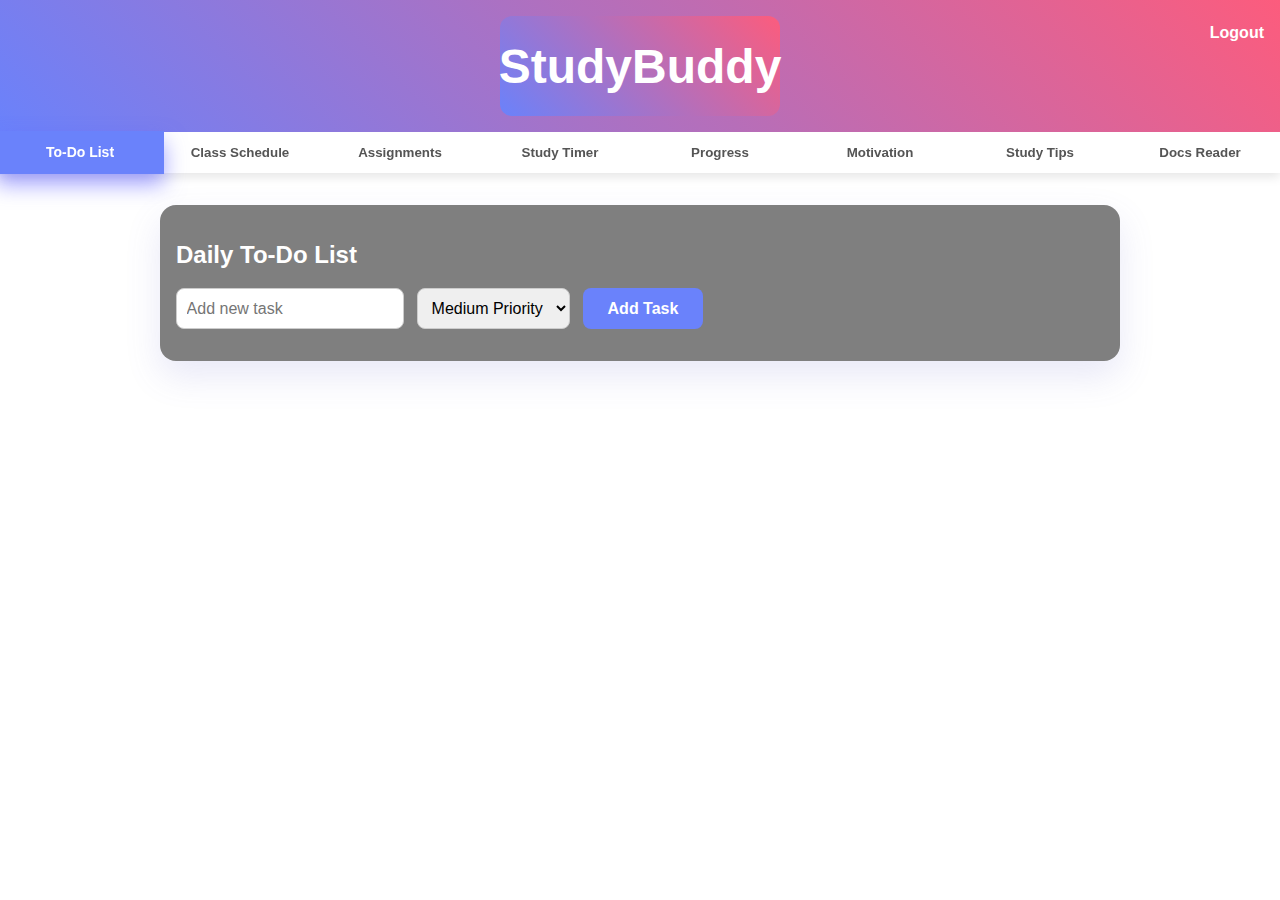
<file: index.html>
<!DOCTYPE html>
<html lang="en">
<head>
  <meta charset="UTF-8" />
  <meta name="viewport" content="width=device-width, initial-scale=1" />
  <title>StudyBuddy Dashboard</title>
  <link rel="stylesheet" href="index.css" />
  <script src="https://mozilla.github.io/pdf.js/build/pdf.js"></script>
  <style>
    body {
      background: url('https://images.unsplash.com/photo-1506744038136-46273834b3fb?auto=format&fit=crop&w=1470&q=80') center/cover no-repeat fixed;
      color: #fff;
    }
    main {
      background: rgba(0,0,0,0.5);
    }
  </style>
</head>
<body>
  <header>
    <h1 id="animatedTitle"><div class="card">StudyBuddy</div></h1>
    <a href="login.html" class="logout-link">Logout</a>
  </header>
  <nav>
    <button class="tab-btn active" data-tab="todo">To-Do List</button>
    <button class="tab-btn" data-tab="schedule">Class Schedule</button>
    <button class="tab-btn" data-tab="assignments">Assignments</button>
    <button class="tab-btn" data-tab="timer">Study Timer</button>
    <button class="tab-btn" data-tab="dashboard">Progress</button>
    <button class="tab-btn" data-tab="videos">Motivation</button>
    <button class="tab-btn" data-tab="tips">Study Tips</button>
    <button class="tab-btn" data-tab="docs">Docs Reader</button>
  </nav>
  <main>
    <section id="todo" class="tab-content active">
      <h2>Daily To-Do List</h2>
      <form id="todoForm">
        <input type="text" id="todoInput" placeholder="Add new task" required />
        <select id="prioritySelect">
          <option value="High">High Priority</option>
          <option value="Medium" selected>Medium Priority</option>
          <option value="Low">Low Priority</option>
        </select>
        <button type="submit">Add Task</button>
      </form>
      <ul id="todoList"></ul>
    </section>

    <section id="schedule" class="tab-content">
      <h2>Class Schedule Organizer</h2>
      <form id="scheduleForm">
        <input type="text" id="className" placeholder="Class Name" required />
        <input type="time" id="classTime" required />
        <button type="submit">Add Class</button>
      </form>
      <ul id="scheduleList"></ul>
    </section>

    <section id="assignments" class="tab-content">
      <h2>Assignments & Deadlines</h2>
      <form id="assignmentForm">
        <input type="text" id="assignmentName" placeholder="Assignment" required />
        <input type="date" id="assignmentDue" required />
        <button type="submit">Add Assignment</button>
      </form>
      <ul id="assignmentsList"></ul>
    </section>

    <section id="timer" class="tab-content">
      <h2>Study Timer (Pomodoro)</h2>
      <div id="timerDisplay">25:00</div>
      <button id="startTimer">Start</button>
      <button id="pauseTimer">Pause</button>
      <button id="resetTimer">Reset</button>
    </section>

    <section id="dashboard" class="tab-content">
      <h2>Progress Tracker</h2>
      <p>Tasks completed: <span id="tasksCompleted">0</span></p>
      <p>Assignments completed: <span id="assignmentsCompleted">0</span></p>
    </section>

    <section id="videos" class="tab-content">
      <h2>Motivational Videos</h2>
      <iframe id="motivationVideo" width="560" height="315" src="" 
              title="Motivational Video" frameborder="0" allowfullscreen></iframe>
    </section>

    <section id="tips" class="tab-content">
      <h2>Study Tips</h2>
      <p id="studyTip" style="font-size:1.2rem; padding:1rem; background: rgba(255,255,255,0.2); border-radius: 10px; max-width:600px; margin:auto;"></p>
    </section>

    <section id="docs" class="tab-content">
      <h2>Document Reader with Time Tracker</h2>
      <input type="file" id="fileInput" accept=".pdf,.txt,.doc,.docx" />
      <div id="pdfViewer" style="border:1px solid #ccc; margin-top:1em; height:600px; overflow:auto;"></div>
      <div id="docContent" style="white-space: pre-wrap; border:1px solid #ccc; padding:1em; margin-top:1em; height: 300px; overflow-y: auto;"></div>
      <p id="timeSpent">Time spent on document: 0 seconds</p>
    </section>
  </main>

  <script src="index.js"></script>
</body>
</html>
</file>
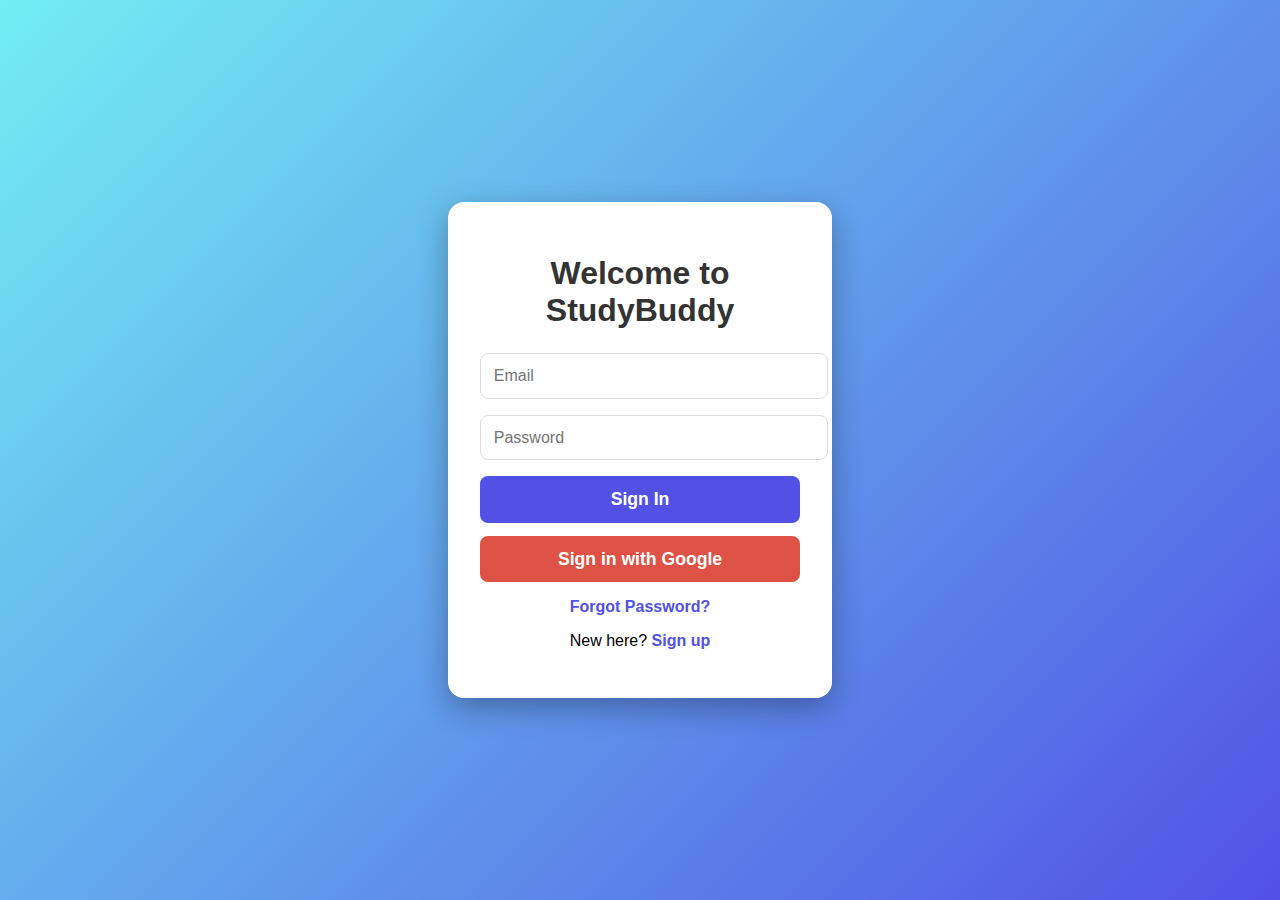
<file: login.html>
<!DOCTYPE html>
<html lang="en">
<head>
  <meta charset="UTF-8" />
  <meta name="viewport" content="width=device-width, initial-scale=1" />
  <title>Student Task Manager - Login</title>
  <link rel="stylesheet" href="login.css" />
</head>
<body>
  <div class="login-container">
    <h1>Welcome to StudyBuddy</h1>
    <form id="loginForm" action="index.html" method="GET">
      <input type="email" placeholder="Email" required />
      <input type="password" placeholder="Password" required />
      <button type="submit">Sign In</button>
    </form>
    <button id="gmailLogin" class="gmail-login">Sign in with Google</button>
    <p><a href="#" id="forgotPass">Forgot Password?</a></p>
    <p>New here? <a href="#" id="signUpLink">Sign up</a></p>
  </div>

  <script src="login.js"></script>
</body>
</html>
</file>
<file: index.css>
* {
  box-sizing: border-box;
}
body {
  margin: 0;
  font-family: 'Segoe UI', Tahoma, Geneva, Verdana, sans-serif;
  background: #f2f7ff;
  color: #222;
}
header {
  background: linear-gradient(45deg, #6a82fb, #fc5c7d);
  color: white;
  text-align: center;
  padding: 1rem 0;
  perspective: 1000px;
  position: relative;
}
#animatedTitle {
  font-size: 3rem;
  font-weight: 900;
  color: white;
  width: 280px;
  height: 100px;
  margin: 0 auto;
  perspective: 1000px;
  cursor: pointer;
}
#animatedTitle .card {
  width: 100%;
  height: 100%;
  background: linear-gradient(45deg, #6a82fb, #fc5c7d);
  display: flex;
  justify-content: center;
  align-items: center;
  border-radius: 12px;
  color: white;
  font-weight: 900;
  font-size: 3rem;
  transform-style: preserve-3d;
  transition: transform 0.8s;
}
#animatedTitle:hover .card {
  transform: rotateY(180deg);
}
.logout-link {
  position: absolute;
  right: 1rem;
  top: 1.5rem;
  color: white;
  font-weight: 600;
  text-decoration: none;
}
.logout-link:hover {
  text-decoration: underline;
}
nav {
  background: #fff;
  display: flex;
  justify-content: center;
  flex-wrap: wrap;
  box-shadow: 0 4px 10px rgba(0,0,0,0.1);
}
nav button {
  flex: 1 1 100px;
  padding: 0.8rem 1rem;
  border: none;
  background: transparent;
  cursor: pointer;
  font-weight: 600;
  color: #555;
  transition: background 0.3s ease, color 0.3s ease, transform 0.3s ease, box-shadow 0.3s ease;
  will-change: transform;
}
nav button:hover,
nav button.active {
  background: #6a82fb;
  color: white;
  transform: translateZ(20px) scale(1.05);
  box-shadow: 0 10px 20px rgba(102, 102, 255, 0.6);
}
main {
  max-width: 960px;
  margin: 2rem auto;
  padding: 1rem;
  background: white;
  border-radius: 16px;
  box-shadow: 0 15px 35px rgba(100,100,200,0.15);
}
.tab-content {
  opacity: 0;
  transition: opacity 0.5s ease;
  display: block;
  height: 0;
  overflow: hidden;
}
.tab-content.active {
  opacity: 1;
  height: auto;
  overflow: visible;
}
form {
  margin-bottom: 1rem;
  display: flex;
  gap: 0.8rem;
  flex-wrap: wrap;
}
form input, form select, form button {
  font-size: 1rem;
  padding: 0.6rem;
  border-radius: 8px;
  border: 1px solid #ccc;
}
form button {
  background: #6a82fb;
  color: white;
  border: none;
  flex: 0 0 120px;
  cursor: pointer;
  font-weight: 700;
  transition: background 0.3s ease;
}
form button:hover {
  background: #4951bd;
}
ul {
  list-style: none;
  padding: 0;
}
ul li {
  background: #e6e7fe;
  margin-bottom: 0.7rem;
  padding: 0.8rem;
  border-radius: 12px;
  display: flex;
  justify-content: space-between;
  align-items: center;
}
ul li span.priority {
  font-weight: 700;
  padding: 0 0.5rem;
  border-radius: 8px;
  color: white;
}
.priority.High {
  background: #fc5c7d;
}
.priority.Medium {
  background: #f9a825;
}
.priority.Low {
  background: #6a82fb;
}
#timerDisplay {
  font-size: 3rem;
  text-align: center;
  margin: 1rem 0;
}
button#startTimer, button#pauseTimer, button#resetTimer {
  background: #6a82fb;
  color: white;
  border: none;
  padding: 0.8rem 1.5rem;
  margin: 0 0.5rem;
  border-radius: 12px;
  cursor: pointer;
}
button#pauseTimer {
  background: #f9a825;
  color: #222;
}
button#resetTimer {
  background: #fc5c7d;
}
button#startTimer:hover, button#pauseTimer:hover, button#resetTimer:hover {
  opacity: 0.8;
}
</file>
<file: login.css>
body {
  font-family: 'Segoe UI', Tahoma, Geneva, Verdana, sans-serif;
  background: linear-gradient(135deg, #72edf2 0%, #5151e5 100%);
  height: 100vh;
  display: flex;
  justify-content: center;
  align-items: center;
  margin: 0;
}
.login-container {
  background: white;
  padding: 2rem;
  border-radius: 16px;
  box-shadow: 0 10px 30px rgba(0,0,0,0.3);
  text-align: center;
  width: 320px;
}
.login-container h1 {
  margin-bottom: 1.5rem;
  color: #333;
}
.login-container input {
  width: 100%;
  padding: 0.8rem;
  margin-bottom: 1rem;
  border-radius: 8px;
  border: 1px solid #ddd;
  font-size: 1rem;
}
button {
  cursor: pointer;
  width: 100%;
  padding: 0.8rem;
  font-size: 1.1rem;
  font-weight: bold;
  border-radius: 8px;
  border: none;
  background: #5151e5;
  color: white;
  transition: background 0.3s ease;
}
button:hover {
  background: #3d3dc4;
}
.gmail-login {
  background: #de5246;
  margin-top: 0.8rem;
}
.gmail-login:hover {
  background: #b03e3a;
}
a {
  color: #5151e5;
  text-decoration: none;
  font-weight: 600;
}
a:hover {
  text-decoration: underline;
}
</file>
